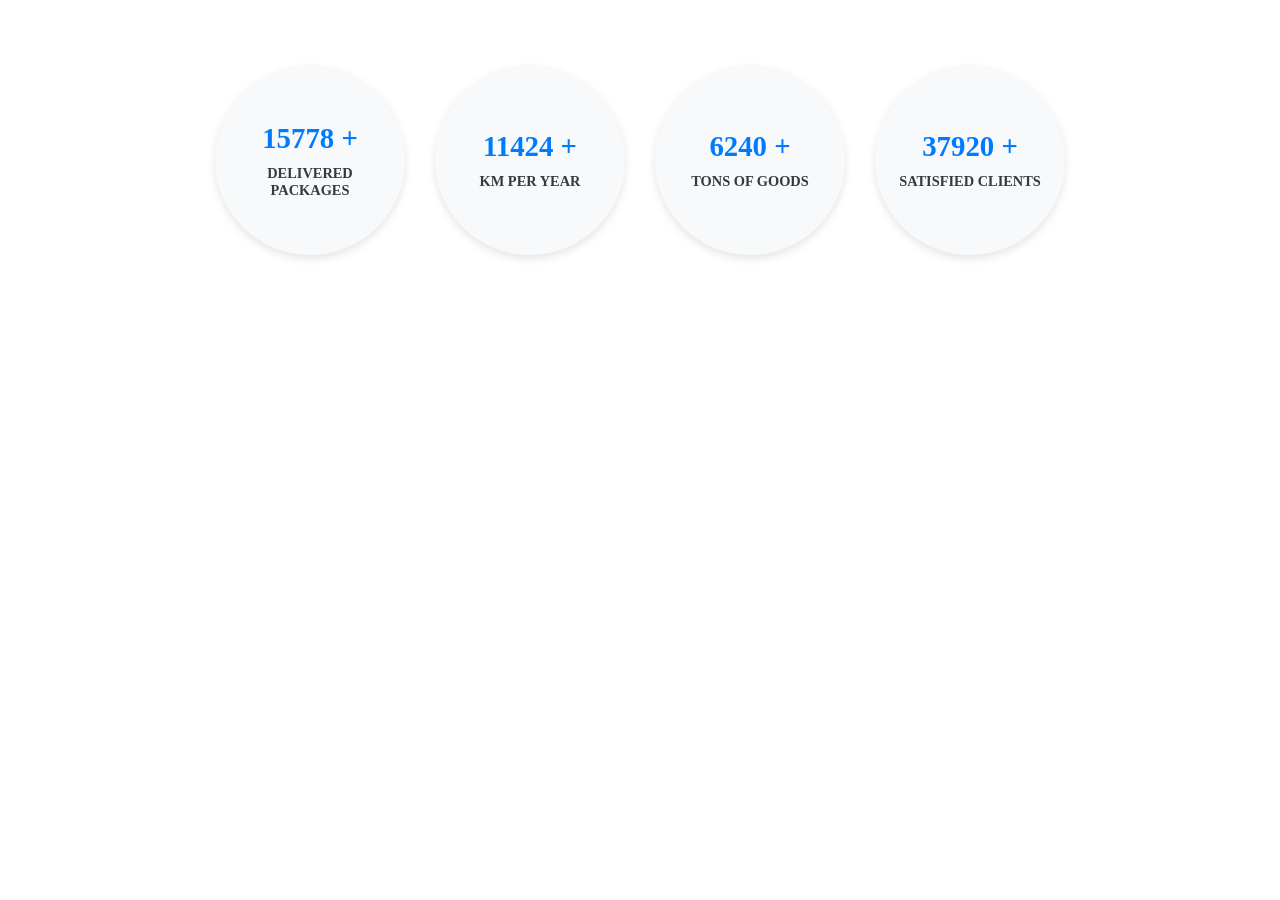
<file: free.html>
<!DOCTYPE html>
<html lang="en">
<head>
    <meta charset="UTF-8">
    <meta name="viewport" content="width=device-width, initial-scale=1.0">
    <title>Counter Section</title>
    <style>
        /* Styles for the counter section */
        .single-counter-item {
            margin-bottom: 30px;
        }

/* General Styling */
.container {
    display: flex;
    justify-content: center;
    align-items: center;
    margin-top: 50px;
}

.row {
    display: flex;
    justify-content: center;
    flex-wrap: wrap;
}

.single-counter-item {
    display: flex;
    justify-content: center;
    align-items: center;
    margin-bottom: 30px;
}

.elementor-counter {
    background-color: #f8f9fa;
    padding: 20px;
    border-radius: 50%; /* Make it circular */
    width: 150px;
    height: 150px;
    display: flex;
    flex-direction: column;
    justify-content: center;
    align-items: center;
    box-shadow: 0 4px 8px rgba(0, 0, 0, 0.1);
}

.elementor-counter-number-wrapper {
    font-size: 1.8rem;
    font-weight: bold;
    color: #007bff;
    margin-bottom: 10px;
}

.elementor-counter-title {
    font-size: 0.9rem;
    font-weight: 600;
    color: #343a40;
    text-transform: uppercase;
    text-align: center;
}

/* Large screens: 4 items in a row */
@media (min-width: 992px) {
    .col-lg-3 {
        width: calc(25% - 30px); /* 4 items per row, adjust for margin */
    }

    .single-counter-item {
        margin: 15px;
    }
}

/* Mobile view (2 items per row) */
@media (max-width: 767px) {
    .col-sm-6 {
        width: calc(50% - 30px); /* 2 items per row */
    }

    .single-counter-item {
        margin: 15px;
    }

    .elementor-counter {
        width: 120px;
        height: 120px;
    }

    .elementor-counter-number-wrapper {
        font-size: 1.5rem;
    }

    .elementor-counter-title {
        font-size: 0.8rem;
    }
}


    </style>
</head>
<body>

<section class="counter-section">
    <div class="container">
        <div class="row">
            <div class="col-lg-3 col-sm-6 single-counter-item">
                <div class="elementor-counter text-center geoport-counter">
                    <div class="elementor-counter-number-wrapper">
                        <span class="elementor-counter-number-prefix"></span>
                        <span class="count" data-target="32125">0</span>
                        <span class="elementor-counter-number-suffix">+</span>
                    </div>
                    <div class="elementor-counter-title">Delivered Packages</div>
                </div>
            </div>
    
            <div class="col-lg-3 col-sm-6 single-counter-item">
                <div class="elementor-counter text-center geoport-counter">
                    <div class="elementor-counter-number-wrapper">
                        <span class="elementor-counter-number-prefix"></span>
                        <span class="count" data-target="23786">0</span>
                        <span class="elementor-counter-number-suffix">+</span>
                    </div>
                    <div class="elementor-counter-title">KM Per Year</div>
                </div>
            </div>
    
            <div class="col-lg-3 col-sm-6 single-counter-item">
                <div class="elementor-counter text-center geoport-counter">
                    <div class="elementor-counter-number-wrapper">
                        <span class="elementor-counter-number-prefix"></span>
                        <span class="count" data-target="12986">0</span>
                        <span class="elementor-counter-number-suffix">+</span>
                    </div>
                    <div class="elementor-counter-title">Tons Of Goods</div>
                </div>
            </div>
    
            <div class="col-lg-3 col-sm-6 single-counter-item">
                <div class="elementor-counter text-center geoport-counter">
                    <div class="elementor-counter-number-wrapper">
                        <span class="elementor-counter-number-prefix"></span>
                        <span class="count" data-target="78980">0</span>
                        <span class="elementor-counter-number-suffix">+</span>
                    </div>
                    <div class="elementor-counter-title">Satisfied Clients</div>
                </div>
            </div>
        </div>
    </div>
    
</section>

<script>
    // Function to animate the counter
    function animateCounter(counter) {
        const target = +counter.getAttribute('data-target');
        const count = +counter.innerText;
        const increment = target / 100; // Adjust the divisor to change the speed

        if (count < target) {
            counter.innerText = Math.ceil(count + increment);
            setTimeout(() => animateCounter(counter), 20); // 20ms delay
        } else {
            counter.innerText = target;
        }
    }

    // Function to check if an element is in the viewport
    function isInViewport(element) {
        const rect = element.getBoundingClientRect();
        return rect.top <= (window.innerHeight || document.documentElement.clientHeight) &&
               rect.bottom >= 0;
    }

    // Function to start the counter animations
    function checkCounters() {
        const counters = document.querySelectorAll('.count');
        counters.forEach(counter => {
            const parent = counter.closest('.single-counter-item');
            if (isInViewport(parent)) {
                if (!counter.classList.contains('started')) { // Prevent multiple triggers
                    counter.classList.add('started');
                    animateCounter(counter);
                }
            }
        });
    }

    // Event listeners for scrolling and loading
    window.addEventListener('scroll', checkCounters);
    window.addEventListener('load', checkCounters);
</script>

</body>
</html>
</file>
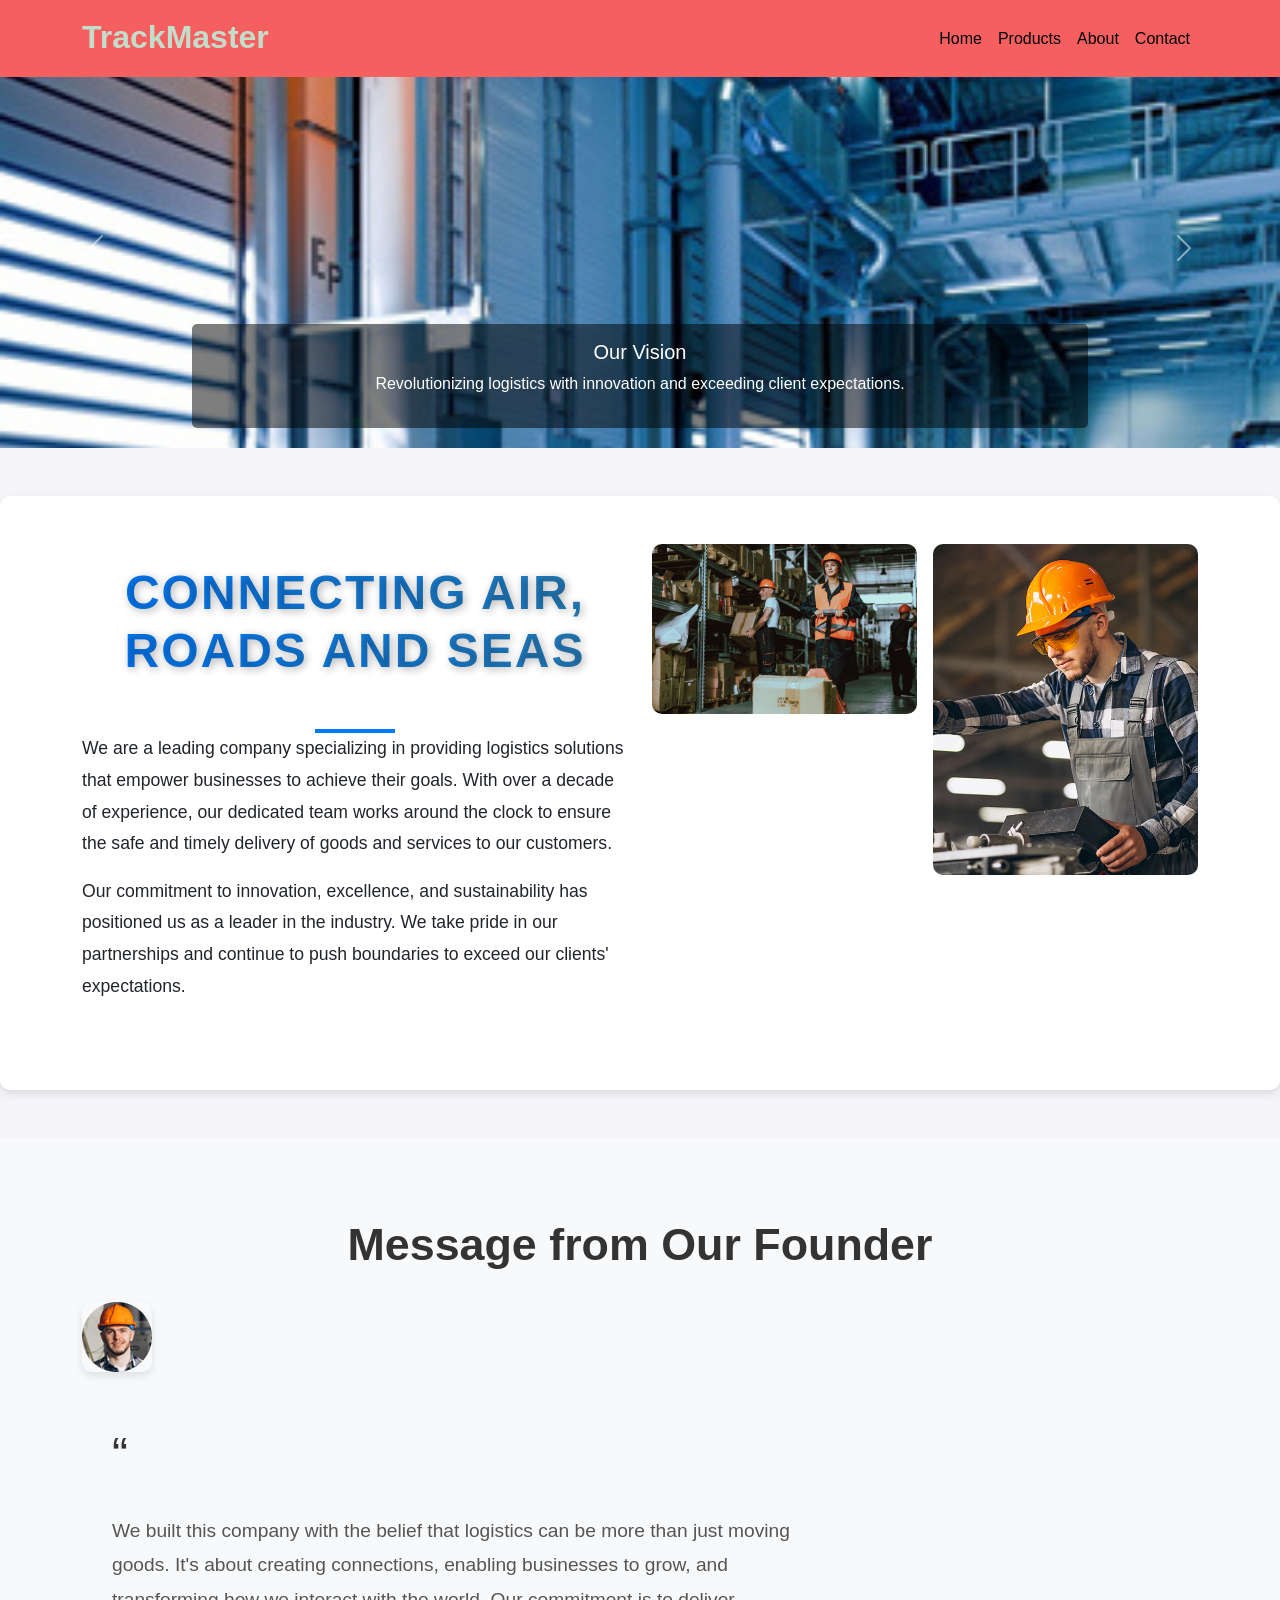
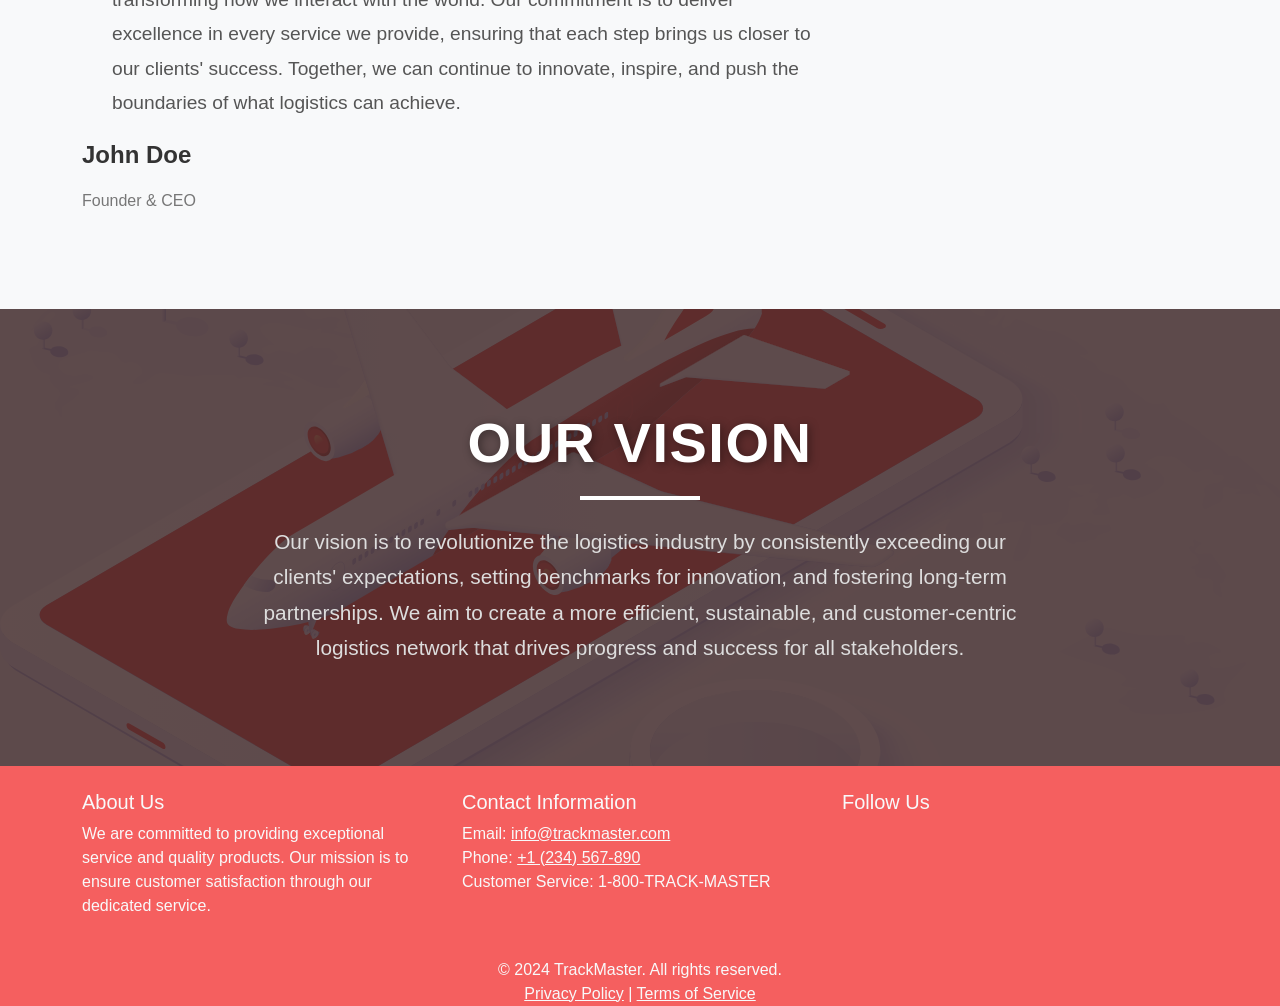
<file: pages/about_us.html>
<!DOCTYPE html>
<html lang="en">

<head>
    <meta charset="UTF-8">
    <meta name="viewport" content="width=device-width, initial-scale=1.0">
    <title>About Us</title>
    <!-- Bootstrap CSS -->
    <link href="https://cdn.jsdelivr.net/npm/bootstrap@5.3.0-alpha1/dist/css/bootstrap.min.css" rel="stylesheet">
    <!-- Custom CSS -->
    <link rel="stylesheet" href="../styles/about_us.css">
    <style>
       
    </style>
</head>

<body>

    <header>
        <!-- Sticky Navbar -->
        <nav class="navbar navbar-expand-lg navbar-light fixed-top">
            <div class="container">
                <a class="navbar-brand" href="../index.html">TrackMaster</a>
                <button class="navbar-toggler" type="button" data-bs-toggle="collapse" data-bs-target="#navbarNav" aria-controls="navbarNav" aria-expanded="false" aria-label="Toggle navigation">
                    <span class="navbar-toggler-icon"></span>
                </button>
                <div class="collapse navbar-collapse" id="navbarNav">
                    <ul class="navbar-nav ms-auto">
                        <li class="nav-item">
                            <a class="nav-link" href="../index.html">Home</a>
                        </li>
                        <li class="nav-item">
                            <a class="nav-link" href="#">Products</a>
                        </li>
                        <li class="nav-item">
                            <a class="nav-link" href="./about_us.html">About</a>
                        </li>
                        <li class="nav-item">
                            <a class="nav-link" href="./contact.html">Contact</a>
                        </li>
                    </ul>
                </div>
            </div>
        </nav>
    </header><br><br>


   <!-- Carousel Section -->
   <section>
    <div id="aboutCarousel" class="carousel slide" data-bs-ride="carousel">
        <div class="carousel-inner">
            <div class="carousel-item active">
                <img src="../resources/gallery_img10.jpg" class="d-block w-100" alt="Vision">
                <div class="carousel-caption d-none d-md-block">
                    <h5>Our Vision</h5>
                    <p>Revolutionizing logistics with innovation and exceeding client expectations.</p>
                </div>
            </div>
            <div class="carousel-item">
                <img src="../resources/gallery_img14.jpg" class="d-block w-100" alt="Mission">
                <div class="carousel-caption d-none d-md-block">
                    <h5>Our Mission</h5>
                    <p>Committed to delivering world-class solutions with unmatched expertise.</p>
                </div>
            </div>
            <div class="carousel-item">
                <img src="../resources/gallery_img05.jpg" class="d-block w-100" alt="Values">
                <div class="carousel-caption d-none d-md-block">
                    <h5>Our Values</h5>
                    <p>Integrity, innovation, and fostering long-term partnerships.</p>
                </div>
            </div>
        </div>
        <button class="carousel-control-prev" type="button" data-bs-target="#aboutCarousel" data-bs-slide="prev">
            <span class="carousel-control-prev-icon" aria-hidden="true"></span>
            <span class="visually-hidden">Previous</span>
        </button>
        <button class="carousel-control-next" type="button" data-bs-target="#aboutCarousel" data-bs-slide="next">
            <span class="carousel-control-next-icon" aria-hidden="true"></span>
            <span class="visually-hidden">Next</span>
        </button>
    </div>
</section>

    <!-- About Us Content Section -->
    <section class="about-content py-5 my-5">
        <div class="container">
            <div class="row">
                <!-- Who We Are Text -->
                <div class="col-lg-6 mb-4">
                    
<div class="container">
    <!-- Custom Styled H1 -->
    <h1 class="custom-heading">CONNECTING AIR, ROADS AND SEAS</h1>
    <div class="heading-decorator"></div> <!-- Decorative line under the heading -->
</div>
                    <p>
                        We are a leading company specializing in providing logistics solutions that empower businesses to
                        achieve their goals. With over a decade of experience, our dedicated team works around the clock to
                        ensure the safe and timely delivery of goods and services to our customers.
                    </p>
                    <p>
                        Our commitment to innovation, excellence, and sustainability has positioned us as a leader in the
                        industry. We take pride in our partnerships and continue to push boundaries to exceed our clients'
                        expectations.
                    </p>
                </div>

                <!-- Who We Are Images -->
                <div class="col-lg-6">
                    <div class="row g-3">
                        <div class="col-6">
                            <img src="../resources/about2.jpg" class="img-fluid" alt="Team Work">
                        </div>
                        <div class="col-6">
                            <img src="../resources/s_about_img.jpg" class="img-fluid" alt="Our Office">
                        </div>
                    </div>
                </div>
            </div>
        </div>
    </section>



    <section class="founder-section">
        <div class="container">
            <h2>Message from Our Founder</h2>
            <div class="row founder-content">
                <div class="col-md-4">
                    <img src="../resources/about_avatar_img.png" alt="Founder Image" class="founder-img"> <!-- Replace with real image -->
                </div>
                <div class="col-md-8">
                    <blockquote class="founder-statement">
                        <span class="quote-mark">“</span> 
                        We built this company with the belief that logistics can be more than just moving goods. 
                        It's about creating connections, enabling businesses to grow, and transforming how we interact with the world. 
                        Our commitment is to deliver excellence in every service we provide, ensuring that each step brings us closer 
                        to our clients' success. Together, we can continue to innovate, inspire, and push the boundaries of what logistics 
                        can achieve.
                    </blockquote>
                    <p class="founder-name">John Doe</p>
                    <p class="founder-title">Founder & CEO</p>
                </div>
            </div>
        </div>
    </section>


    <!-- Our Vision Section -->
    <section class="vision-section text-center">
        <div class="container">
            <h2 class="mb-4">Our Vision</h2>
            <p class="lead">
                Our vision is to revolutionize the logistics industry by consistently exceeding our clients' expectations,
                setting benchmarks for innovation, and fostering long-term partnerships. We aim to create a more efficient,
                sustainable, and customer-centric logistics network that drives progress and success for all stakeholders.
            </p>
        </div>
    </section>
    <!-- Footer Section -->
    <footer class=" text-light pt-4" style="background-color: #f55f5f;">
        <div class="container">
            <div class="row">
                <!-- About Section -->
                <div class="col-md-4 mb-3">
                    <h5>About Us</h5>
                    <p>We are committed to providing exceptional service and quality products. Our mission is to ensure customer satisfaction through our dedicated service.</p>
                </div>
    
                <!-- Contact Section -->
                <div class="col-md-4 mb-3">
                    <h5>Contact Information</h5>
                    <p>Email: <a href="mailto:info@trackmaster.com" class="text-light">info@trackmaster.com</a></p>
                    <p>Phone: <a href="tel:+1234567890" class="text-light">+1 (234) 567-890</a></p>
                    <p>Customer Service: 1-800-TRACK-MASTER</p>
                </div>
    
                <!-- Social Media Section -->
                <div class="col-md-4 mb-3">
                    <h5>Follow Us</h5>
                    <a href="#" class="text-light me-3"><i class="bi bi-facebook"></i></a>
                    <a href="#" class="text-light me-3"><i class="bi bi-twitter"></i></a>
                    <a href="#" class="text-light me-3"><i class="bi bi-instagram"></i></a>
                    <a href="#" class="text-light me-3"><i class="bi bi-linkedin"></i></a>
                </div>
            </div>
    
            <div class="row">
                <div class="col text-center mt-4">
                    <p>&copy; 2024 TrackMaster. All rights reserved.</p>
                    <a href="#" class="text-light">Privacy Policy</a> | 
                    <a href="#" class="text-light">Terms of Service</a>
                </div>
            </div>
        </div>
    </footer>
    

    <!-- Bootstrap JS and Popper -->
    <script src="https://cdn.jsdelivr.net/npm/bootstrap@5.3.0-alpha1/dist/js/bootstrap.bundle.min.js"></script>
    <script>
        // Change the navbar color on scroll
$(window).scroll(function () {
    if ($(this).scrollTop() > 50) {
        $('.navbar').addClass('scrolled');
    } else {
        $('.navbar').removeClass('scrolled');
    }
});
    </script>
</body>

</html>
</file>
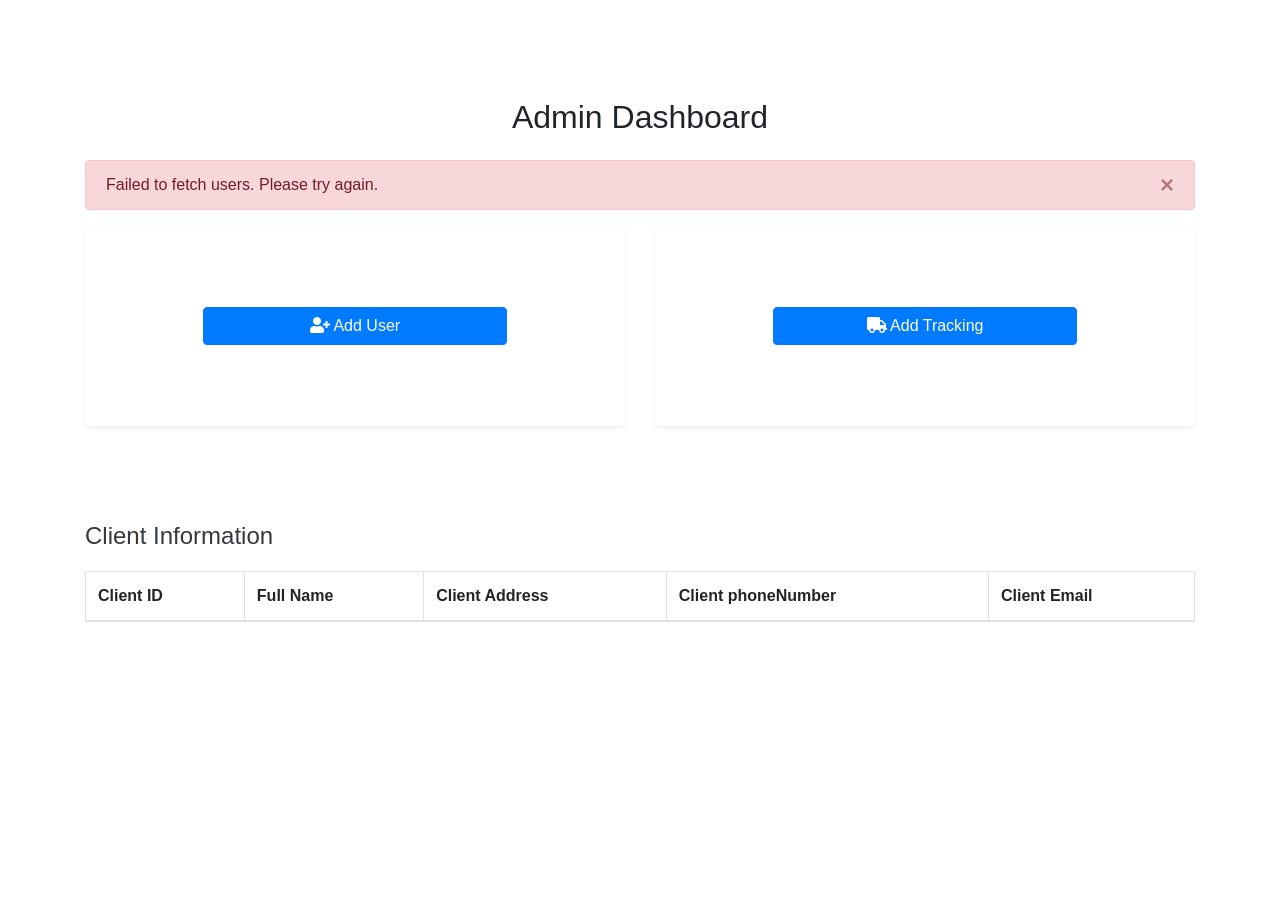
<file: pages/admin.html>
<!DOCTYPE html>
<html lang="en">
<head>
    <meta charset="UTF-8">
    <meta name="viewport" content="width=device-width, initial-scale=1.0">
    <title>Admin Dashboard</title>
    <link rel="stylesheet" href="https://stackpath.bootstrapcdn.com/bootstrap/4.5.2/css/bootstrap.min.css">
    <link rel="stylesheet" href="https://cdnjs.cloudflare.com/ajax/libs/font-awesome/5.15.4/css/all.min.css">
    <style>
        body {
            padding-top: 50px;
        }
        .alert-container {
            margin-bottom: 20px;
        }
        .form-container {
            background-color: #ffffff; /* White background for forms */
            border-radius: 8px;
            padding: 20px;
            box-shadow: 0 0 10px rgba(0, 0, 0, 0.1);
        }
        .form-title {
            margin-bottom: 20px;
            color: #343a40; /* Dark text for titles */
        }
        .form-container {
    min-height: 200px; /* Adjust the height as needed */
    display: flex; /* Use flexbox to center the content */
    justify-content: center; /* Center content horizontally */
    align-items: center; /* Center content vertically */
    border-radius: 15px; /* Rounded corners */
    box-shadow: 0 4px 20px rgba(0, 0, 0, 0.2); /* Thicker shadow */
    padding: 20px; /* Optional: Add padding for better spacing */
}

.form-container .btn {
    width: 60%; /* Adjust the width as needed (60% is just an example) */
}


    </style>
</head>
<body>
    <div class="container mt-5">
        <h2 class="text-center mb-4">Admin Dashboard</h2>
    
        <!-- Alert Section -->
        <div id="alertPlaceholder"></div>
    
        <div class="row">
            <!-- Button for Add User Modal -->
            <div class="col-md-6">
                <div class="form-container shadow-sm p-3 mb-5 bg-white rounded">
                    <button class="btn btn-primary btn-block" data-toggle="modal" data-target="#addUserModal">
                        <i class="fas fa-user-plus"></i> Add User
                    </button>
                </div>
            </div>
    
            <!-- Button for Add Tracking Modal -->
            <div class="col-md-6">
                <div class="form-container shadow-sm p-3 mb-5 bg-white rounded">
                    <button class="btn btn-primary btn-block" data-toggle="modal" data-target="#addTrackingModal">
                        <i class="fas fa-truck"></i> Add Tracking
                    </button>
                </div>
            </div>
        </div>
    
        <!-- Section to display users -->
        <div class="row mt-5">
            <div class="col-md-12">
                <h4 class="form-title">Client Information</h4>
                <table class="table table-bordered" id="usersTable">
                    <thead>
                        <tr>
                            <th>Client ID</th>
                            <th>Full Name</th>
                            <th>Client Address</th>
                            <th>Client phoneNumber</th>
                            <th>Client Email</th>
                        </tr>
                    </thead>
                    <tbody id="usersTableBody">
                        <!-- User data will be appended here -->
                    </tbody>
                </table>
            </div>
        </div>
    </div>
    
    <!-- Add User Modal -->
    <div class="modal fade" id="addUserModal" tabindex="-1" role="dialog" aria-labelledby="addUserModalLabel" aria-hidden="true">
        <div class="modal-dialog" role="document">
            <div class="modal-content">
                <div class="modal-header">
                    <h5 class="modal-title" id="addUserModalLabel">Add User</h5>
                    <button type="button" class="close" data-dismiss="modal" aria-label="Close">
                        <span aria-hidden="true">&times;</span>
                    </button>
                </div>
                <div class="modal-body">
                    <form id="addUserForm">
                        <div class="form-group">
                            <input type="text" id="fullName" class="form-control" placeholder="Full Name" required>
                        </div>
                        <div class="form-group">
                            <input type="text" id="address" class="form-control" placeholder="Address" required>
                        </div>
                        <div class="form-group">
                            <input type="text" id="phoneNumber" class="form-control" placeholder="Phone Number" required>
                        </div>
                        <div class="form-group">
                            <input type="email" id="email" class="form-control" placeholder="Email" required>
                        </div>
                        <button type="submit" class="btn btn-primary btn-block">Add User</button>
                    </form>
                </div>
            </div>
        </div>
    </div>
    
    <!-- Add Tracking Modal -->
    <div class="modal fade" id="addTrackingModal" tabindex="-1" role="dialog" aria-labelledby="addTrackingModalLabel" aria-hidden="true">
        <div class="modal-dialog" role="document">
            <div class="modal-content">
                <div class="modal-header">
                    <h5 class="modal-title" id="addTrackingModalLabel">Add Tracking</h5>
                    <button type="button" class="close" data-dismiss="modal" aria-label="Close">
                        <span aria-hidden="true">&times;</span>
                    </button>
                </div>
                <div class="modal-body">
                    <form id="addTrackingForm">
                        <div class="form-group">
                            <input type="number" id="userId" class="form-control" placeholder="User ID" required>
                        </div>
                        <div class="form-group">
                            <input type="text" id="trackingCode" class="form-control" placeholder="Tracking Code" required>
                        </div>
                        <div class="form-group">
                            <textarea id="parcelInfo" class="form-control" placeholder="Parcel Info" required></textarea>
                        </div>
                        <div class="form-group">
                            <textarea id="contents" class="form-control" placeholder="Contents" required></textarea>
                        </div>
                        <div class="form-group">
                            <input type="text" id="status" class="form-control" placeholder="Status" value="undefined">
                        </div>
                        <div class="form-group">
                            <input type="text" id="estimatedDelivery" class="form-control" placeholder="Estimated Delivery" value="undefined">
                        </div>
                        <div class="form-group">
                            <input type="text" id="lastLocation" class="form-control" placeholder="Last Location" value="undefined">
                        </div>
                        <div class="form-group">
                            <textarea id="notes" class="form-control" placeholder="Notes"></textarea>
                        </div>
                        <div class="form-group">
                            <input type="number" id="amountToBePaid" class="form-control" placeholder="Amount to be Paid" value="0.00" step="0.01">
                        </div>
                        <div class="form-group">
                            <input type="text" id="paymentAgent" class="form-control" placeholder="Payment Agent" value="N/A">
                        </div>
                        <div class="form-group">
                            <input type="text" id="paymentReason" class="form-control" placeholder="Payment Reason" value="Service fee">
                        </div>
                        <button type="submit" class="btn btn-primary btn-block">Add Tracking</button>
                    </form>
                </div>
            </div>
        </div>
    </div>
    

    <script src="https://ajax.googleapis.com/ajax/libs/jquery/3.5.1/jquery.min.js"></script>
    <script src="https://cdnjs.cloudflare.com/ajax/libs/popper.js/1.16.0/umd/popper.min.js"></script>
    <script src="https://maxcdn.bootstrapcdn.com/bootstrap/4.5.2/js/bootstrap.min.js"></script>
    <script>
        function showAlert(message, type) {
            const alertHTML = `
              <div class="alert alert-${type} alert-dismissible fade show" role="alert">
                ${message}
                <button type="button" class="close" data-dismiss="alert" aria-label="Close">
                  <span aria-hidden="true">&times;</span>
                </button>
              </div>`;
            $('#alertPlaceholder').html(alertHTML);
        }

        // Add tracking code
        $('#addTrackingForm').on('submit', function(event) {
            event.preventDefault();

            const trackingData = {
                user_id: $('#userId').val(),
                tracking_code: $('#trackingCode').val(),
                parcel_info: $('#parcelInfo').val(),
                contents: $('#contents').val(),
                status: $('#status').val(),
                estimated_delivery: $('#estimatedDelivery').val(),
                last_location: $('#lastLocation').val(),
                notes: $('#notes').val(),
                amount_to_be_paid: $('#amountToBePaid').val(),
                payment_agent: $('#paymentAgent').val(),
                payment_reason: $('#paymentReason').val(),
            };

            fetch('http://localhost:8080/add-tracking', {
                method: 'POST',
                headers: {
                    'Content-Type': 'application/json'
                },
                body: JSON.stringify(trackingData)
            })
            .then(response => response.json())
            .then(data => {
                if (data.success) {
                    showAlert(data.message, 'success');
                    $('#addTrackingForm')[0].reset(); // Clear the form
                } else {
                    showAlert(data.message, 'danger');
                }
            })
            .catch(error => {
                console.error('Error:', error);
                showAlert('Failed to add tracking code. Please try again.', 'danger');
            });
        });

        // Add user
        document.getElementById('addUserForm').addEventListener('submit', function (event) {
            event.preventDefault(); // Prevent the default form submission

            const fullName = document.getElementById('fullName').value;
            const address = document.getElementById('address').value;
            const phoneNumber = document.getElementById('phoneNumber').value;
            const email = document.getElementById('email').value;

            fetch('http://localhost:8080/add-user', {
                method: 'POST',
                headers: {
                    'Content-Type': 'application/json',
                },
                body: JSON.stringify({
                    full_name: fullName,
                    address: address,
                    phone_number: phoneNumber,
                    email: email,
                }),
            })
            .then(response => response.json())
            .then(data => {
                if (data.success) {
                    showAlert(data.message, 'success');
                    $('#addUserForm')[0].reset(); // Clear the form
                    fetchUsers(); // Refresh the user list
                } else {
                    showAlert(data.message, 'danger');
                }
            })
            .catch(error => {
                console.error('Error:', error);
                showAlert('Failed to add user. Please try again.', 'danger');
            });
        });

        // Fetch users
        function fetchUsers() {
            fetch('http://localhost:8080/get-users')
                .then(response => response.json())
                .then(data => {
                    if (data.success) {
                        const usersTableBody = document.getElementById('usersTableBody');
                        usersTableBody.innerHTML = ''; // Clear existing data

                        data.users.forEach(user => {
                            const row = document.createElement('tr');
                            row.innerHTML = `
                                <td>${user.id}</td>
                                <td>${user.full_name}</td>
                                <td>${user.address}</td>
                                <td>${user.phone_number}</td>
                                <td>${user.email}</td>
                                <td>
                                    <button class="btn btn-warning btn-sm" onclick="editUser(${user.id})">Edit</button>
                                    <button class="btn btn-danger btn-sm" onclick="deleteUser(${user.id})">Delete</button>
                                </td>
                            `;
                            usersTableBody.appendChild(row);
                        });
                    } else {
                        showAlert(data.message, 'danger');
                    }
                })
                .catch(error => {
                    console.error('Error:', error);
                    showAlert('Failed to fetch users. Please try again.', 'danger');
                });
        }

        // Delete user
        function deleteUser(userId) {
            if (confirm('Are you sure you want to delete this user?')) {
                fetch(`http://localhost:8080/delete-user/${userId}`, {
                    method: 'DELETE',
                })
                .then(response => response.json())
                .then(data => {
                    if (data.success) {
                        showAlert(data.message, 'success');
                        fetchUsers(); // Refresh the user list
                    } else {
                        showAlert(data.message, 'danger');
                    }
                })
                .catch(error => {
                    console.error('Error:', error);
                    showAlert('Failed to delete user. Please try again.', 'danger');
                });
            }
        }

        // Initial fetch of users
        fetchUsers();







        
    </script>
</body>
</html>
</file>
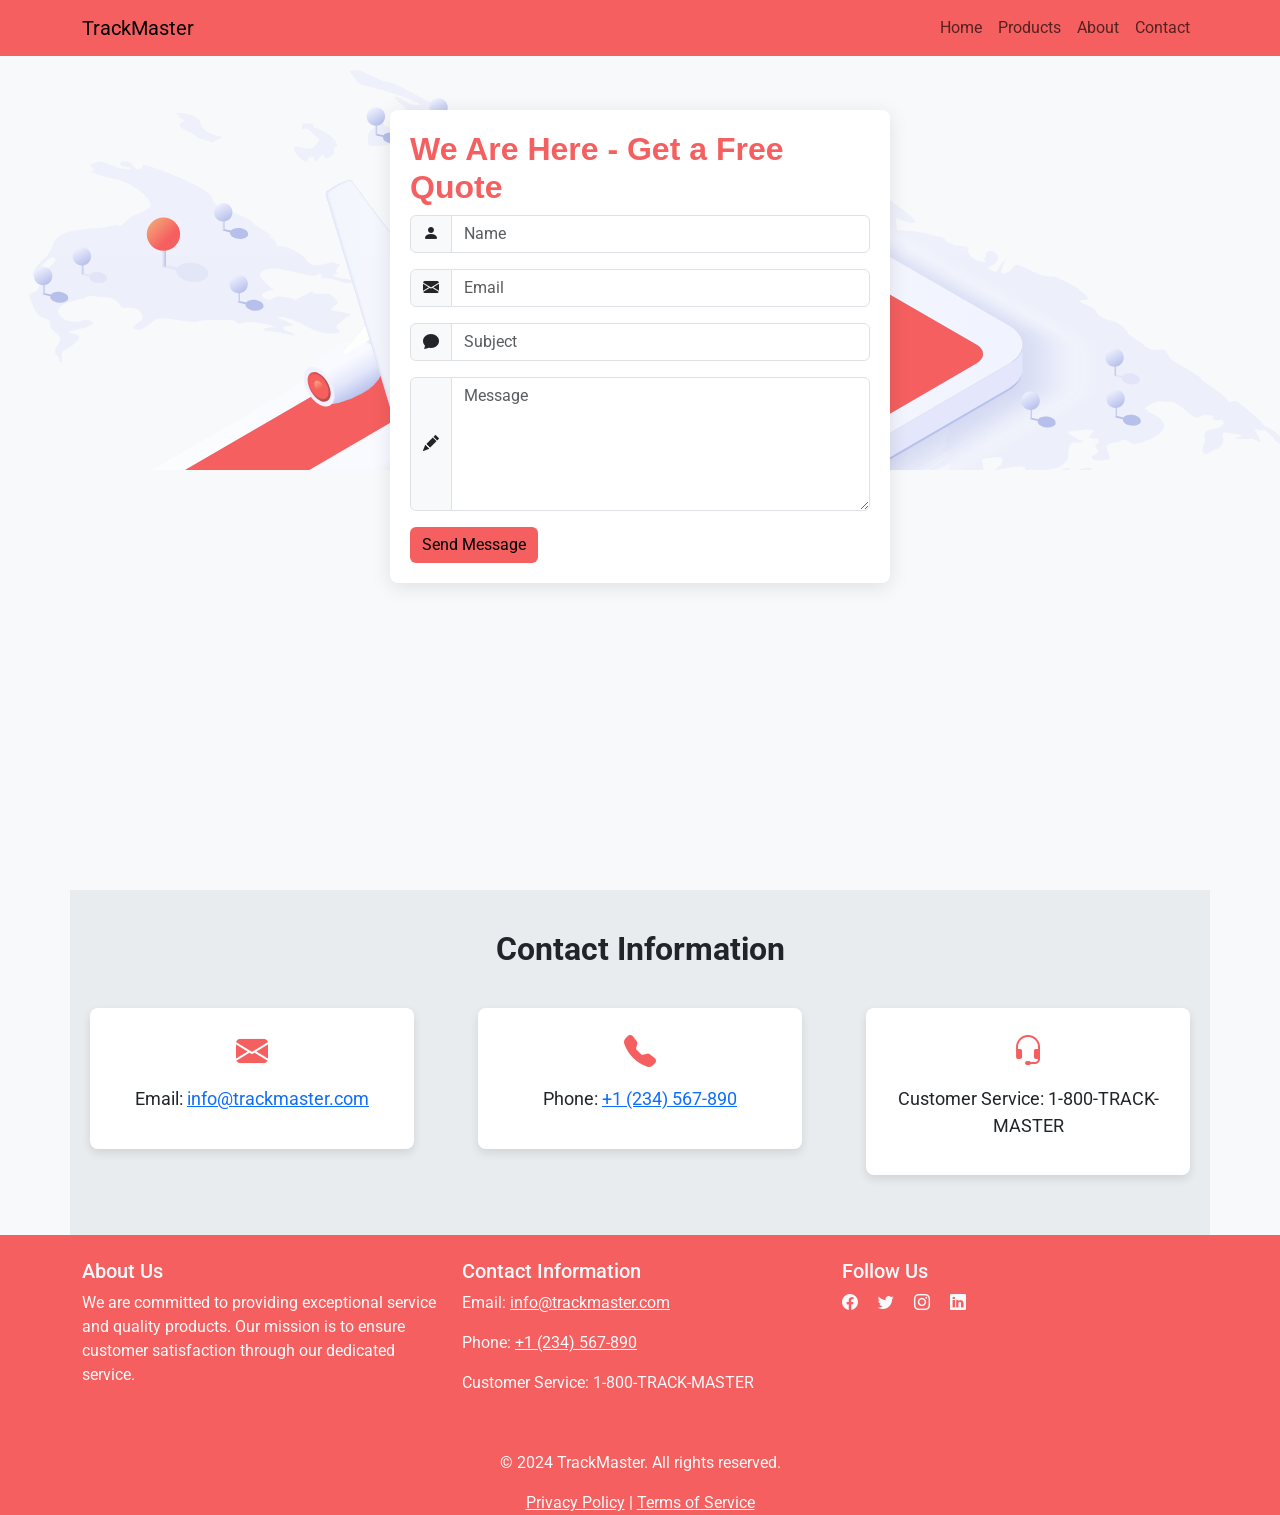
<file: pages/contact.html>
<!DOCTYPE html>
<html lang="en">
<head>
    <meta charset="UTF-8">
    <meta name="viewport" content="width=device-width, initial-scale=1.0">
    <title>Contact Us</title>
    <!-- Bootstrap CSS -->
    <link href="https://cdn.jsdelivr.net/npm/bootstrap@5.3.0-alpha1/dist/css/bootstrap.min.css" rel="stylesheet">
    <link rel="stylesheet" href="https://cdn.jsdelivr.net/npm/bootstrap-icons@1.5.0/font/bootstrap-icons.css">

    <link href="https://fonts.googleapis.com/css2?family=Roboto:wght@400;700&display=swap" rel="stylesheet">
    <!-- Custom CSS -->
    <style>
        body {
            font-family: 'Roboto', sans-serif;
            background-color: #f8f9fa; /* Light background for contrast */
            padding-top: 70px; /* To prevent content overlap with navbar */
        }

        /* Header Section */
        .contact-header {
            background-color: #f55f5f; /* Light Cyan */
            color: #fff; /* White text */
            text-align: center;
            padding: 50px 0;
        }

        .contact-header h1 {
            font-size: 2.5rem;
            margin-bottom: 20px;
            font-weight: 700;
        }

        .contact-header p {
            font-size: 1.2rem;
        }

        /* Image Container */
        .image-container {
            background-image: url('../resources/plane.svg'); /* Replace with your image URL */
            background-size: cover;
            height: 400px; /* Height of the image */
            position: relative;
            display: flex;
            justify-content: center;
            align-items: center;
        }

        .contact-form {
            position: absolute; /* Change to absolute positioning */
            top: 10%; /* Position from the top of the image */
            left: 50%; /* Center the form */
            transform: translateX(-50%); /* Adjust position */
            z-index: 1;
            width: 80%; /* Reduced width */
            max-width: 500px; /* Max width for larger screens */
            background-color: #fff; /* White background for form */
            padding: 20px;
            border-radius: 8px;
            box-shadow: 0 4px 20px rgba(0, 0, 0, 0.1); /* Shadow effect */
        }

        .form-control:focus {
            border-color: #f55f5f; /* Border color on focus */
            box-shadow: 0 0 5px rgba(85, 245, 245, 0.5); /* Shadow effect on focus */
        }

        /* Map Section */
        .map-section {
            margin: 0; /* Remove margin */
            height: 400px; /* Fixed height for the map */
            z-index: 0; /* Lower z-index to keep the form on top */
        }

        /* Contact Info Section */
        .contact-info {
            background-color: #e9ecef; /* Light Gray */
            padding: 40px 0;
            text-align: center;
            margin-top: 20px;
        }

        .contact-info h2 {
            margin-bottom: 20px;
            font-weight: 700;
        }

        .info-item {
            margin: 20px;
            padding: 20px;
            background-color: #fff; /* White background */
            border-radius: 8px;
            box-shadow: 0 4px 10px rgba(0, 0, 0, 0.1); /* Shadow effect */
        }

        .info-item i {
            font-size: 2rem; /* Icon size */
            color: orange; /* Orange color for icons */
        }

        .info-item p {
            margin-top: 10px;
            font-size: 1.1rem;
        }

        /* Footer Section */
        .footer {
            text-align: center;
            padding: 20px;
            background-color: #343a40; /* Dark background */
            color: #fff; /* White text */
            position: relative;
        }

        /* Button Style */
        .btn-custom {
            background-color: #f55f5f; /* Light Cyan */
            border: none;
            color: #000; /* Black text */
            transition: background-color 0.3s ease;
        }

        .btn-custom:hover {
            background-color: #333; /* Darker on hover */
            color: #fff; /* White text on hover */
        }
        .icon-red {
    color: #f55f5f; /* Icon color */
}

    </style>
</head>
<body>

    <header>
        <!-- Sticky Navbar -->
        <nav class="navbar navbar-expand-lg navbar-light fixed-top" style="background-color: #f55f5f;">
            <div class="container">
                <a class="navbar-brand" href="../index.html">TrackMaster</a>
                <button class="navbar-toggler" type="button" data-bs-toggle="collapse" data-bs-target="#navbarNav" aria-controls="navbarNav" aria-expanded="false" aria-label="Toggle navigation">
                    <span class="navbar-toggler-icon"></span>
                </button>
                <div class="collapse navbar-collapse" id="navbarNav">
                    <ul class="navbar-nav ms-auto">
                        <li class="nav-item"><a class="nav-link" href="../index.html">Home</a></li>
                        <li class="nav-item"><a class="nav-link" href="#">Products</a></li>
                        <li class="nav-item"><a class="nav-link" href="./about_us.html">About</a></li>
                        <li class="nav-item"><a class="nav-link" href="./contact.html">Contact</a></li>
                    </ul>
                </div>
            </div>
        </nav>
    </header>

    <!-- Image Container -->
    <div class="image-container">
        <div class="contact-form">
            <!-- Form Section -->
<form id="quoteForm">
    <div class="mb-3">
        <!-- Bootstrap Notification -->
<div id="notification" class="alert alert-success mt-3" style="display: none;">
    Your message has been successfully sent!
</div>
        <h2 style="color: #f55f5f; font-weight: bold; font-family: 'Segoe UI', Tahoma, Geneva, Verdana, sans-serif;">
            We Are Here - Get a Free Quote
        </h2>
        <div class="input-group">
            <span class="input-group-text">
                <i class="bi bi-person-fill"></i>
            </span>
            <input type="text" class="form-control" id="name" placeholder="Name" required>
        </div>
    </div>
    <div class="mb-3">
        <div class="input-group">
            <span class="input-group-text">
                <i class="bi bi-envelope-fill"></i>
            </span>
            <input type="email" class="form-control" id="email" placeholder="Email" required>
        </div>
    </div>
    <div class="mb-3">
        <div class="input-group">
            <span class="input-group-text">
                <i class="bi bi-chat-fill"></i>
            </span>
            <input type="text" class="form-control" id="subject" placeholder="Subject" required>
        </div>
    </div>
    <div class="mb-3">
        <div class="input-group">
            <span class="input-group-text">
                <i class="bi bi-pencil-fill"></i>
            </span>
            <textarea class="form-control" id="message" rows="5" placeholder="Message" required></textarea>
        </div>
    </div>
    <button type="submit" class="btn btn-custom">Send Message</button>
</form>

            
        </div>
    </div>

    <!-- Google Maps Section -->
    <div class="map-section">
        <iframe 
            src="https://www.google.com/maps/embed?pb=!1m18!1m12!1m3!1d3151.8354345097714!2d144.95373631560478!3d-37.81627997975199!2m3!1f0!2f0!3f0!3m2!1i1024!2i768!4f13.1!3m3!1m2!1s0x6ad642af0f11a03b%3A0x6b345b6608ff3b3a!2sFederation%20Square!5e0!3m2!1sen!2sau!4v1611123456789!5m2!1sen!2sau" 
            width="100%" 
            height="400" 
            style="border:0;" 
            allowfullscreen="" 
            loading="lazy"></iframe>
    </div>

    <!-- Contact Info Section -->
    <!-- Contact Info Section -->
<div class="container contact-info">
    <h2>Contact Information</h2>
    <div class="row">
        <div class="col-md-4">
            <div class="info-item">
                <i class="bi bi-envelope-fill" style="color: #f55f5f;"></i> <!-- Color added here -->
                <p>Email: <a href="mailto:info@trackmaster.com">info@trackmaster.com</a></p>
            </div>
        </div>
        <div class="col-md-4">
            <div class="info-item">
                <i class="bi bi-telephone-fill" style="color: #f55f5f;"></i> <!-- Color added here -->
                <p>Phone: <a href="tel:+1234567890">+1 (234) 567-890</a></p>
            </div>
        </div>
        <div class="col-md-4">
            <div class="info-item">
                <i class="bi bi-headset" style="color: #f55f5f;"></i> <!-- Color added here -->
                <p>Customer Service: 1-800-TRACK-MASTER</p>
            </div>
        </div>
    </div>
</div>

    <footer class=" text-light pt-4" style="background-color: #f55f5f;">
    <div class="container">
        <div class="row">
            <!-- About Section -->
            <div class="col-md-4 mb-3">
                <h5>About Us</h5>
                <p>We are committed to providing exceptional service and quality products. Our mission is to ensure customer satisfaction through our dedicated service.</p>
            </div>

            <!-- Contact Section -->
            <div class="col-md-4 mb-3">
                <h5>Contact Information</h5>
                <p>Email: <a href="mailto:info@trackmaster.com" class="text-light">info@trackmaster.com</a></p>
                <p>Phone: <a href="tel:+1234567890" class="text-light">+1 (234) 567-890</a></p>
                <p>Customer Service: 1-800-TRACK-MASTER</p>
            </div>

            <!-- Social Media Section -->
            <div class="col-md-4 mb-3">
                <h5>Follow Us</h5>
                <a href="#" class="text-light me-3"><i class="bi bi-facebook"></i></a>
                <a href="#" class="text-light me-3"><i class="bi bi-twitter"></i></a>
                <a href="#" class="text-light me-3"><i class="bi bi-instagram"></i></a>
                <a href="#" class="text-light me-3"><i class="bi bi-linkedin"></i></a>
            </div>
        </div>

        <div class="row">
            <div class="col text-center mt-4">
                <p>&copy; 2024 TrackMaster. All rights reserved.</p>
                <a href="#" class="text-light">Privacy Policy</a> | 
                <a href="#" class="text-light">Terms of Service</a>
            </div>
        </div>
    </div>
</footer>

    <!-- Bootstrap JS and Popper.js -->
    <script src="https://cdn.jsdelivr.net/npm/@popperjs/core@2.11.6/dist/umd/popper.min.js"></script>
    <script src="https://cdn.jsdelivr.net/npm/bootstrap@5.3.0-alpha1/dist/js/bootstrap.min.js"></script>
    <script>
          document.getElementById('quoteForm').addEventListener('submit', function(event) {
        event.preventDefault(); // Prevent the default form submission
        
        // Show the notification
        var notification = document.getElementById('notification');
        notification.style.display = 'block';
        
        // Clear the input fields
        this.reset();

        // Optionally hide the notification after a few seconds
        setTimeout(function() {
            notification.style.display = 'none';
        }, 5000); // Hide after 5 seconds
    });
    </script>
</body>
</html>
</file>
<file: styles/about_us.css>
/* Custom Styles */
 body {
    font-family: Arial, sans-serif;
    background-color: #f4f4f9;
}



.about-content {
    background-color: #fff;
    box-shadow: 0 4px 8px rgba(0, 0, 0, 0.1);
    border-radius: 10px;
}




.about-content h2 {
    font-size: 2rem;
    color: #333;
    font-weight: 600;
}

.about-content p {
    font-size: 1.1rem;
    line-height: 1.8;
}

.about-content img {
    border-radius: 10px;
}



footer {
    background-color: #333;
    color: #fff;
}

footer p {
    margin: 0;
}


h1.custom-heading {
    font-family: 'Arial', sans-serif;
    font-size: 3rem; /* Adjust the size as needed */
    font-weight: 700;
    color: #2c3e50;
    text-align: center;
    background: linear-gradient(90deg, rgba(0, 123, 255, 1) 0%, rgba(41, 128, 185, 1) 100%);
    background-clip: text;
    -webkit-background-clip: text;
    color: transparent;
    letter-spacing: 2px;
    text-transform: uppercase;
    padding: 20px;
    margin-bottom: 30px;
    text-shadow: 2px 2px 8px rgba(0, 0, 0, 0.3);
}

/* Additional styling for decorative lines */
.heading-decorator {
    width: 80px;
    height: 4px;
    background-color: #007bff;
    margin: 0 auto;
    margin-top: 10px;
}



.vision-section {
    background-image: url('../resources/plane.svg'); /* Replace with your image */
    background-size: cover;
    background-position: center;
    background-repeat: no-repeat;
    padding: 100px 20px;
    color: #fff;
    position: relative;
    text-align: center;
    box-shadow: inset 0 0 0 1000px rgba(225, 128, 128, 0.5); /* Add overlay effect */
}

.vision-section::before {
    content: '';
    position: absolute;
    top: 0;
    left: 0;
    width: 100%;
    height: 100%;
    background: rgba(0, 0, 0, 0.6); /* Dark overlay for better readability */
    z-index: 1;
}

.vision-section .container {
    position: relative;
    z-index: 2;
}

.vision-section h2 {
    font-size: 3.5rem;
    font-weight: 700;
    text-transform: uppercase;
    letter-spacing: 1.5px;
    color: #fff;
    margin-bottom: 20px;
    text-shadow: 2px 2px 10px rgba(0, 0, 0, 0.4);
}

.vision-section p {
    font-size: 1.3rem;
    max-width: 800px;
    margin: 0 auto;
    line-height: 1.7;
    color: #ddd;
}

/* Decorative underline */
.vision-section h2::after {
    content: '';
    display: block;
    width: 120px;
    height: 4px;
    background-color: #fff;
    margin: 20px auto 0;
}


  /* Founder Section Styling */
  .founder-section {
    padding: 80px 20px;
    background-color: #f8f9fa;
}

.founder-section h2 {
    font-size: 2.8rem;
    font-weight: 700;
    margin-bottom: 30px;
    text-align: center;
    color: #333;
}

.founder-section .founder-statement {
    font-size: 1.2rem;
    line-height: 1.8;
    color: #555;
}

.founder-section .founder-img {
    max-width: 100%;
    height: auto;
    border-radius: 10px;
    box-shadow: 0 4px 8px rgba(0, 0, 0, 0.1);
}

.founder-section .quote-mark {
    font-size: 3rem;
    color: #333;
    display: block;
    margin-bottom: 15px;
}

.founder-section .founder-name {
    font-weight: bold;
    font-size: 1.5rem;
    color: #333;
    margin-top: 15px;
}

.founder-section .founder-title {
    font-size: 1rem;
    color: #777;
}

/* Centering image and text */
@media (min-width: 768px) {
    .founder-section .founder-content {
        display: flex;
        align-items: center;
        gap: 40px;
    }
    .founder-section .founder-statement {
        padding-left: 30px;
    }
}



.carousel-item {
    height: 400px;
}

.carousel-item img {
    height: 100%;
    width: 100%;
    object-fit: cover;
}

/* Ensuring Proper Text Contrast on Carousel */
.carousel-caption {
    background-color: rgba(0, 0, 0, 0.5); /* Dark background for text readability */
    padding: 1rem;
    border-radius: 5px;
}


.navbar {
    background-color: #f55f5f; /* Light Cyan color */
}

.navbar-light .navbar-nav .nav-link {
    color: #000; /* Black text color for links */
}

.navbar-light .navbar-nav .nav-link:hover {
    color: #ff0a0a; /* Darker color on hover */
}


.navbar-brand {
    font-size: 2rem; /* Larger font size */
    font-weight: bold; /* Bold text */
    color: #c3ddca; /* Black text color */
    transition: color 0.3s ease; /* Smooth transition */
    font-family: 'Roboto', sans-serif; /* Font family */
}

.navbar-brand:hover {
    color: #333; /* Darker color on hover */
}

/* Additional styling */
.navbar-brand::after {
    content: ''; /* Creates an underline effect */
    display: block;
    height: 3px; /* Thickness of the underline */
    width: 100%; /* Full width */
    background-color: #333; /* Color of the underline */
    transform: scaleX(0); /* Starts with no width */
    transition: transform 0.3s ease; /* Smooth transition */
}

.navbar-brand:hover::after {
    transform: scaleX(1); /* Full width on hover */
}
</file>
